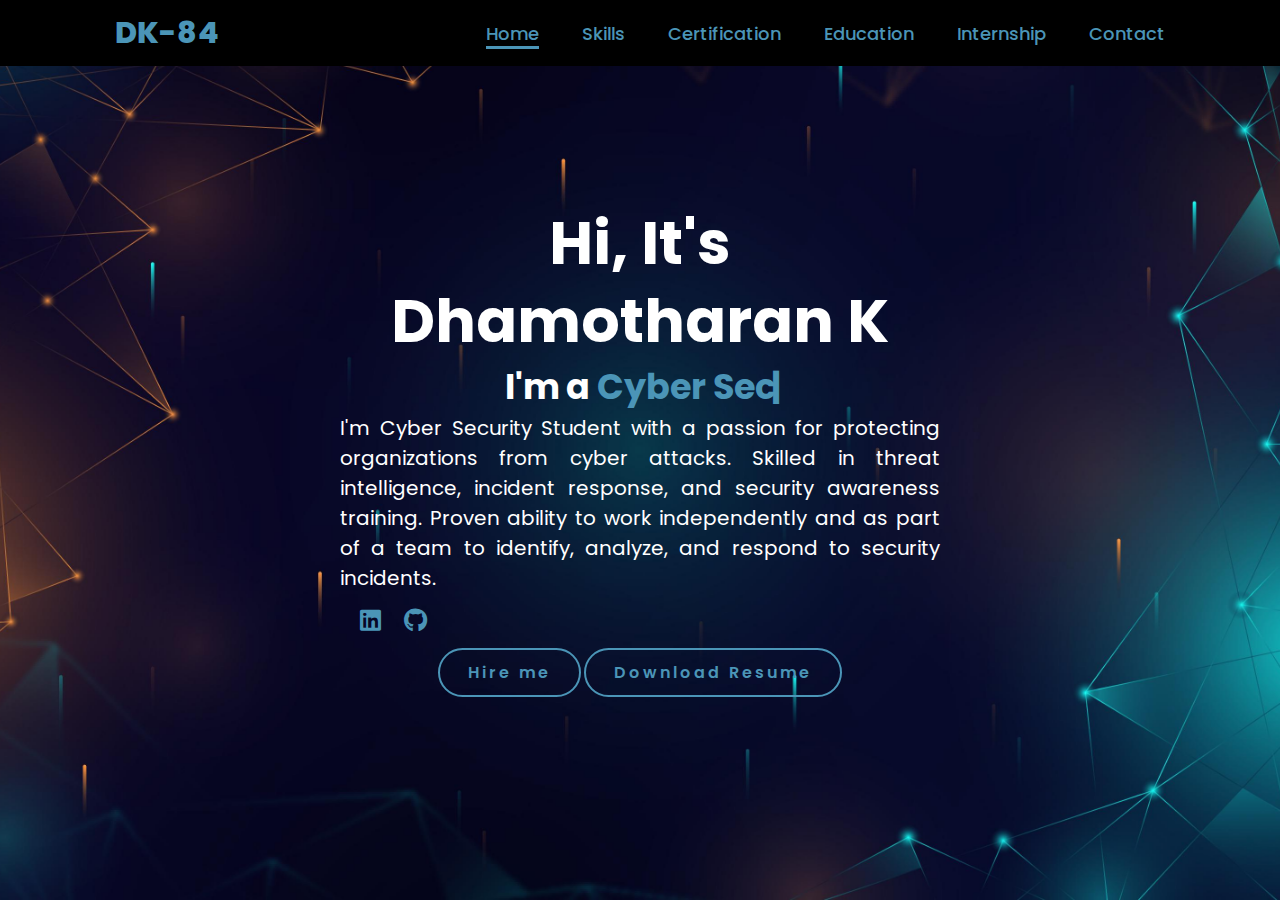
<file: index.html>
<!DOCTYPE html>
<html lang="en">
    
<head>
    <meta charset="UTF-8">
    <meta name="viewport" content="width=device-width, initial-scale=1.0">
    <link rel="stylesheet" href="https://cdnjs.cloudflare.com/ajax/libs/font-awesome/6.4.2/css/all.min.css">
    <link rel="stylesheet" href="main.css">
    <title>DK-84</title>
</head>
<body>
    <header>
        <a href="contact.html" class="logo">DK-84</a>

        <nav>
            <a href="#" class="active"> Home</a>
            <a href="skills.html" >Skills</a>
            <a href="certification.html" >Certification</a>
            <a href="education.html" >Education</a>
            <a href="internship.html" >Internship</a>
            <a href="contact.html" >Contact</a>
        </nav>
      </header>
      <section class="home">
        <div class="home-img">
        </div>
        <div class="home-content">
          <h1>Hi, It's <span>Dhamotharan K</span></h1>
          <h3 class="typing-text">I'm a <span></span></h3>
          <p>I'm Cyber Security Student with a passion for protecting organizations from cyber attacks. Skilled in threat intelligence, incident response, and security awareness training. Proven ability to work independently and as part of a team to identify, analyze, and respond to security incidents.</p>
            <div class="social-icons">
                <a href="https://linkedin.com/in/dhamotharankumaran"><i class="fa-brands fa-linkedin"></i></a>
                <a href="https://github.com/Dhamotharan-K-84"><i class="fa-brands fa-github"></i></a>
            </div>
            <a href="contact.html" class="btn">Hire me</a>
            <a href="/Resume/Dhamotharan K_CSE-CS_KSRIET.pdf" class="btn">Download Resume</a>
        </div>
        
    </section>
    <script>
        const typedText = document.querySelector(".typing-text span");
        const words = ["Cyber Security Practitioner", "Java Developer", "Pen. Tester", "Full Stack Developer"];
        let wordIndex = 0, charIndex = 0;
        let isDeleting = false;
        let typingSpeed = 100; // Constant speed for typing and deleting
      
        function typeEffect() {
          let currentWord = words[wordIndex];
      
          if (isDeleting) {
            charIndex--;
          } else {
            charIndex++;
          }
      
          typedText.textContent = currentWord.substring(0, charIndex);
      
          if (!isDeleting && charIndex === currentWord.length) {
            setTimeout(() => { isDeleting = true; }, 1000); // Pause before deleting
          } else if (isDeleting && charIndex === 0) {
            isDeleting = false;
            wordIndex = (wordIndex + 1) % words.length; // Move to the next word
          }
      
          setTimeout(typeEffect, typingSpeed); // Constant speed for both typing & deleting
        }
      
        document.addEventListener("DOMContentLoaded", typeEffect);
      </script>
          
</body>
</html>
</file>
<file: main.css>
@import url('https://fonts.googleapis.com/css2?family=Poppins:wght@100;200;300;400;500;600&display=swap');
*{
    margin: 0;
    padding: 0;
    box-sizing: border-box;
    text-decoration: none;
    border: none;
    outline: none;
    font-family: 'Poppins', sans-serif;
}
html{
    font-size: 62.5%;
}
body{
    width: 100%;
    height: 100vh;
    overflow-x: hidden;
    background-color: rgb(0, 0, 0);
    color: white;
}
header{
    margin-top: 0px;
    position: fixed;
    top: 0;
    left: 0;
    width: 100%;
    padding: 1rem 9%;
    background-color: black;
    filter: drop-shadow(10px);
    display: flex;
    justify-content: space-between;
    align-items: center;
    z-index: 100;
}
.logo{
    font-size: 3rem;
    color: #4b95b7;
    font-weight: 800;
    cursor: pointer;
    transition: 0.5s ease;
}
.logo:hover{
    transform: scale(1.1);
}
nav a{
    font-size: 1.8rem;
    color: #4b95b7;
    margin-left: 4rem;
    font-weight: 500;
    transition: 0.3s ease;
    border-bottom: 3px solid transparent;
}
nav a:hover,
nav a.active{
    color: #4b95b7;
    border-bottom: 3px solid #4b95b7;
}
@media(max-width:995px){
    nav{
        position: sticky;
        display: none;
        top: 0;
        right: 0;
        width: 40%;
        border-left: 3px solid #4b95b7;
        border-bottom: 3px solid #4b95b7;
        border-bottom-left-radius: 2rem;
        padding: 1rem solid;
        background-color: #161616;
        border-top: 0.1rem solid rgba(0,0,0,0.1);
    }
    nav.active{
        display: block;
    }
    nav a{
        display: block;
        font-size: 2rem;
        margin: 3rem 0;
    }
    nav a:hover,
    nav a.active{
        padding: 1rem;
        border-radius: 0.5rem;
        border-bottom: 0.5rem solid #4b95b7;
    }
}
section{
    min-height: 100vh;
    padding: 5rem 9% 5rem;
}
/* Add background to index page */
.home {
    position: relative;
    background: url('Images/5096160.jpg') no-repeat center center/cover;
    min-height: 100vh;
    display: flex;
    align-items: center;
    text-align: center;
}

/* Dark overlay for better readability */
.overlay {
    position: absolute;
    top: 0;
    left: 0;
    width: 100%;
    height: 100%;
    background: rgba(0, 0, 0, 0.5); /* Dark overlay effect */
    z-index: 1;
}

/* Ensure content is above the overlay */
.home-content {
    position: relative;
    z-index: 2;
    max-width: 600px;
    color: white;
}

.home .home-content h1{
    font-size: 6rem;
    font-weight: 700;
    line-height: 1.3;
}
.typing-text span {
    display: inline-block;
    color: #4b95b7;
    font-weight: bold;
    white-space: nowrap;
    /* overflow: hidden; */
    max-width: 100%;
    font-size: clamp(1.5rem, 4vw); /* Auto-scales with screen */
}

.home-content h3 {
    font-size: 3.5rem;     
    font-weight: 700;
    width: 100%;
    overflow: hidden;
    white-space: nowrap;
}

.home-content p{
    text-align: justify;
    font-size: 2rem;
}
.home-img{
    border-radius: 50%;
}
.home-img img{
    position: relative;
    width: 32vw;
    border-radius: 50%;
    box-shadow: 0 0 25px solid #4b95b7;
    cursor: pointer;
    transition: 0.2s linear;
}
.home-img img:hover{
    font-size: 1.8rem;
    font-weight: 500;
}
.social-icons {
    text-align: left;
    padding: 10px;
}

.social-icons a {
    display: inline-block;
    margin: 0 10px;
    font-size: 24px;
    color: #4b95b7;
    transition: 0.3s ease-in-out;
}

.social-icons a:hover {
    color: #ffffff;
    background-color: transparent;
}

.btn{
    display: inline-flex;
    padding: 1rem 2.8rem;
    background-color: transparent;
    border-radius: 4.5rem;
    font-size: 1.6rem;
    color: #4b95b7;
    letter-spacing: 0.3rem;
    font-weight: 600;
    border: 2px solid #4b95b7;
    transition: 0.3s ease;
    cursor: pointer;
    
}
.btn:hover{
    transform: scale3d(1.03);
    background-color: #4b95b7;
    color: black;
    box-shadow: 0 0 25px #4b95b7;
}
.typing-text span {
    position: relative;
    font-weight: bold;
    color: #4b95b7;
    width: fit-content;
}

.typing-text span::after {
    content: "|"; /* The cursor */
    position: absolute;
    right: -5px;
    animation: blink 0.75s infinite; /* Cursor blink effect */
}

/* Cursor blink effect */
@keyframes blink {
    50% {
        opacity: 0;
    }
}

@media (max-width: 1000px){
    .home{
        gap: 4rem;
    }
}
@media(max-width:995px){
    .home{
        flex-direction: column;
        margin: 5rem 4rem;
    }
    .home .home-content h3{
        font-size: 2.5rem;
    }
    .home-content h1{
        font-size: 5rem;
    }
    .home-img img{
        width: 70vw;
        margin-top: 4rem;
    }
}
@media (max-width: 1000px){
    .home{
        gap: 4rem;
    }
}
@media(max-width:995px){
    .home{
        flex-direction: column;
        margin: 5rem 4rem;
    }
    .home .home-content h3{
        font-size: 2.5rem;
    }
    .home-content h1{
        font-size: 5rem;
    }
    .home-img img{
        width: 70vw;
        margin-top: 4rem;
    }
}

/* Skills Section */
.skills {
    padding: 100px 10%;
    text-align: center;
    background: #0b0c10;
    color: #4b95b7;
    background: url('Images/sl_031420_28950_10.jpg') no-repeat center center/cover;
}

.section-title {
    font-size: 2.5rem;
    font-weight: 700;
    color: #66fcf1;
    margin-bottom: 40px;
}

.skills-container {
    display: grid;
    grid-template-columns: repeat(auto-fit, minmax(300px, 1fr));
    gap: 30px;
    justify-content: center;
    align-items: center;
}

.skill-box {
    background: #1f2833;
    padding: 20px;
    border-radius: 10px;
    box-shadow: 0 4px 10px rgba(0, 0, 0, 0.2);
    transition: 0.3s;
    text-align: center;
}

.skill-box:hover {
    transform: scale(1.05);
    background: #45a29e;
}

.skill-box i {
    font-size: 40px;
    color: #66fcf1;
    margin-bottom: 10px;
}

.skill-box h3 {
    font-size: 22px;
    margin-bottom: 32px;
    color: #ffffff;
}

.skill-box p {
    font-size: 16px;
    color: white;
    font-weight: bold;
}

/* Responsive Design */
@media (max-width: 768px) {
    .skills-container {
        grid-template-columns: 1fr;
    }
}

.services{
    padding: 100px 10%;
    text-align: center;
    background: #0b0c10;
    color: white(254, 252, 252);
}
.education{
    padding: 100px 10%;
    text-align: center;
    background: #0b0c10;
    color: white(254, 252, 252);
    font-size: 80px;
    background: url('/Images/5056413.jpg') no-repeat center center/cover;
    
}

.services-container{
    display: flex;
    flex-wrap: wrap;
    justify-content: center;
    gap: 20px;
}

.service-box {
    background: #1f2833;
    padding: 20px;
    border-radius: 10px;
    width: 300px;
    transition: 0.3s;
}
.experience{
    padding: 100px 10%;
    text-align: center;
    background: #0b0c10;
    color: white(254, 252, 252);
    font-size: medium;
    background: url('Images/23148.jpg') no-repeat center center/cover;
    
}
.experience-container {
    display: grid;
    grid-template-columns: repeat(auto-fit, minmax(300px, 1fr));
    gap: 30px;
    width: 100%;
    max-width: 1200px;
    align-items: center;
}

.experience-box {
    background: #1f2833;
    padding: 20px;
    border-radius: 10px;
    text-align: center;
    transition: 0.3s;
    box-shadow: 0 4px 10px rgba(0, 0, 0, 0.2);
    display: flex;
    flex-direction: column;
    align-items: center;
    gap: 10px;
}

.experience-header {
    background: #4b95b7;
    color: black;
    font-size: 22px;
    font-weight: bold;
    padding: 10px;
    width: 100%;
    text-align: center;
    border-radius: 10px 10px 0 0;
}

.experience-content {
    background: transparent;
    color: whitesmoke;
    font-weight: bolder;
    font-size: 16px;
    padding: 15px;
    width: 100%;
    text-align: bottom;
    border-radius: 0 0 10px 10px;
}


/* Each education entry */
.education-entry {
    display: flex;
    flex-direction: row-reverse; /* Stack degree & institution */
    gap: 20px; /* Space between boxes */
    align-items: center;
    width: 100%;
}

/* Degree & Institution Box */
.degree-box, .institution-box {
    width: 450px; /* Keep a consistent width */
    padding: 10px;
    text-align: center;
    border-radius: 6px;
    
}

/* Degree Box Styling */
.degree-box {
    background: #1f2833;
    font-size: 2rem;
    font-weight: bold;
    color: white;
}

/* Institution Box Styling */
.institution-box {
    background: #4b95b7;
    font-size: 1.8rem;
    color: black;
    font-weight: bolder;
}

/* Hover Effect */
.degree-box:hover, .institution-box:hover {
    transform: scale(1.25);
    transition: 0.369s ease-in-out;
}



/* Responsive Adjustments */
@media (max-width: 992px) { /* Tablets */
    .education-container {
        grid-template-columns: repeat(2, 1fr); /* 2 columns */
    }
}

@media (max-width: 600px) { /* Mobile */
    .education-container {
        grid-template-columns: 1fr; /* 1 column */
    }
}



.service-box:hover, .experience-box:hover {
    background: #4b95b7;
}

/* 🌟 Default Styles (for larger screens above 1200px) */
@media (min-width: 1200px) {
    .container {
        max-width: 1100px;
        margin: auto;
    }
}

/* 📏 Large Tablets & Small Laptops (Between 992px - 1199px) */
@media (max-width: 1199px) {
    .home-content h1 {
        font-size: 4rem;
    }
    .home-content p {
        font-size: 1.4rem;
    }
    .social-icons a {
        font-size: 22px;
    }
}

/* 📱 Tablets & Medium Screens (Between 768px - 991px) */
@media (max-width: 991px) {
    header {
        flex-direction: column;
        padding: 15px;
        text-align: center;
    }
    
    nav {
        display: none;
        flex-direction: column;
        width: 100%;
        position: absolute;
        top: 60px;
        left: 0;
        background: #1f2833;
        text-align: center;
        padding: 10px;
        box-shadow: 0 4px 10px rgba(0, 0, 0, 0.2);
    }

    nav.active {
        display: flex;
    }

    nav a {
        display: block;
        padding: 10px;
        font-size: 18px;
    }

    .hamburger {
        display: block;
    }

    .home {
        flex-direction: column;
        background: url('/5096160.jpg') no-repeat center center/cover;
        padding: 60px 5%;
    }

    .home-img img {
        width: 180px;
        height: 180px;
    }

    .home-content {
        margin-left: 0;
        text-align: center;
    }

    .skills-container,
    .services-container,
    .experience-container {
        grid-template-columns: 1fr 1fr;
        gap: 15px;
    }
}

/* 📲 Mobile Devices (Between 576px - 767px) */
@media (max-width: 767px) {
    .home-content h1 {
        font-size: 3rem;
    }

    .home-content p {
        font-size: 1.2rem;
    }

    .btn {
        font-size: 16px;
        padding: 10px 20px;
    }

    .skills-container,
    .services-container,
    .experience-container {
        grid-template-columns: 1fr;
    }

    .social-icons {
        flex-direction: row;
        gap: 5px;
    }
}

/* 📍 Extra Small Devices (Below 576px) */
@media (max-width: 575px) {
    .home {
        padding: 40px 5%;
    }

    .home-content h1 {
        font-size: 2.5rem;
    }

    .home-content p {
        font-size: 1rem;
    }

    .social-icons {
        flex-direction: column;
        align-items: center;
    }

    .home-img img {
        width: 150px;
        height: 150px;
    }

    .btn {
        font-size: 14px;
        padding: 8px 15px;
    }
}
/* 🌟 General Section Styling */
section {
    min-height: 100vh;
    display: flex;
    flex-direction: column;
    justify-content: center;
    align-items: center;
    padding: 100px 10%;
    text-align: center;
    background: #0b0c10;
    color: white;
}

/* 🌟 Ensure Sections Have Proper Spacing */
.skills, .services, .experience, .contact {
    padding: 100px 10%;
}

/* 🟢 Ensure Section Titles are Centered */
.section-title {
    font-size: 3rem;
    font-weight: 700;
    color: turquoise;
    margin-bottom: 40px;
    text-align: center;
}

/* 🔷 Grid Layout for Sections */
.skills-container, 
.services-container, 
.experience-container {
    display: grid;
    grid-template-columns: repeat(auto-fit, minmax(300px, 1fr));
    gap: 30px;
    width: 100%;
    max-width: 1200px;
}

/* 🔹 Ensure Section Content is Centered */
.skill-box, .service-box, .experience-box {
    background: #1f2833;
    padding: 20px;
    border-radius: 10px;
    text-align: center;
    transition: 0.3s;
    box-shadow: 0 4px 10px rgba(0, 0, 0, 0.2);
}

.skill-box:hover, .service-box:hover{
    transform: scale(1.05);
    background: rgb(89, 215, 235);
}
.experience-box:hover {
    transform: scale(1.05);
    background:transparent;
}

/* 🔸 Improve Contact Form Alignment */
.contact form {
    display: flex;
    flex-direction: column;
    align-items: center;
    gap: 15px;
    width: 100%;
    max-width: 500px;
}

.contact input, .contact textarea {
    width: 100%;
    padding: 10px;
    font-size: 1rem;
    border: none;
    border-radius: 5px;
}

.contact button {
    padding: 12px 25px;
    background: #66fcf1;
    color: black;
    font-size: 18px;
    font-weight: bold;
    border: none;
    border-radius: 5px;
    cursor: pointer;
    transition: 0.3s;
}

.contact button:hover {
    background: #45a29e;
}

/* Certification Section */
.certification-section {
    padding: 50px 20px;
}
.certification-container {
    display: flex;
    flex-wrap: wrap;
    justify-content: center;
    gap: 20px;
}
.certification-card {
    background: white;
    padding: 15px;
    border-radius: 10px;
    box-shadow: 0 4px 8px rgba(0, 0, 0, 0.1);
    max-width: 40px;
    text-align: center;
}
.certification-card img {
    width: 10%;
    height: 60px;
    border-radius: 5px;
}
h2 {
    color: #333;
}
.certification h3 {
    display: block;
    font-size: 3rem;
    margin-block-start: 1em;
    margin-block-end: 1em;
    margin-inline-start: 0px;
    margin-inline-end: 0px;
    font-weight: bold;
    unicode-bidi: isolate;
}

.certification p {
    display: block;
    font-size: 2.69rem;
    margin-block-start: 1em;
    margin-block-end: 1em;
    margin-inline-start: 0px;
    margin-inline-end: 0px;
    font-weight: bold;
    unicode-bidi: isolate;
}
/* Contact Page Styling */
.contact {
    text-align: center;
    padding: 100px 10%;
    background: #0b0c10;
    color: white;
    font-size: medium;
}

/* Contact Form */
.contact-container {
    display: flex;
    flex-wrap: wrap;
    justify-content: center;
    align-items: flex-start;
    gap: 50px;
    margin-top: 30px;
}

/* Form Styling */
form {
    display: flex;
    flex-direction: column;
    width: 400px;
    background: #1f2833;
    padding: 20px;
    border-radius: 10px;
    box-shadow: 0 4px 10px rgba(0, 0, 0, 0.2);
}

form input,
form textarea {
    width: 100%;
    padding: 12px;
    margin-bottom: 20px;
    border-radius: 5px;
    border: none;
    font-size: 16px;
    background: #0b0c10;
    color: white;
}

/* Submit Button */
form .btn {
    background: whitesmoke;
    margin-top: 10px;
    color: black;
    font-size: 18px;
    font-weight: bold;
    border: none;
    cursor: pointer;
    border-radius: 5px;
    transition: 0.3s;
    position: static;
}

form .btn:hover {
    background: #4b95b7;
}

/* Contact Details */
.contact-details {
    background: #1f2833;
    padding: 20px;
    border-radius: 10px;
    width: 350px;
    text-align: left;
    box-shadow: 0 4px 10px rgba(0, 0, 0, 0.2);
    
}

.contact-details h3 {
    font-size: 2rem;
    color: #4b95b7;
    margin-bottom: 15px;
}

.contact-details p {
    font-size: 2rem;
    margin: 10px 0;
    color: white;
}

.contact-details i {
    color: #4b95b7;
    margin-right: 10px;
}


/* Responsive Design */
@media (max-width: 768px) {
    .contact-container {
        flex-direction: column;
        align-items: center;
    }
    
    form {
        width: 100%;
        max-width: 400px;
    }

    .contact-details {
        width: 100%;
        max-width: 400px;
    }
}
/* 🌟 Internship Section */
.experience {
    text-align: center;
    padding: 100px 10%;
    background: #0b0c10;
    color: white;
    background: url('Images/23148.jpg') no-repeat center center/cover;
}

/* 🌟 Internship Container */
.experience-container {
    display: flex;
    flex-wrap: wrap;
    justify-content: center;
    gap: 30px;
}

/* 🌟 Internship Box */
.experience-box {
    width: 320px;
    height: 220px;
    perspective: 1000px; /* Enables 3D effect */
    cursor: pointer;
}

/* 🌟 Inner Box that Flips */
.experience-inner {
    position: relative;
    width: 100%;
    height: 100%;
    transform-style: preserve-3d;
    transition: transform 0.6s ease-in-out;
}

/* 🌟 Front & Back of the Box */
.experience-front, .experience-back {
    position: absolute;
    width: 100%;
    height: 100%;
    backface-visibility: hidden;
    border-radius: 10px;
    display: flex;
    flex-direction: column;
    align-items: center;
    justify-content: center;
    text-align: center;
    padding: 20px;
    box-shadow: 0 4px 10px rgba(0, 0, 0, 0.2);
}

/* 🌟 Front Side */
.experience-front {
    background: #1f2833;
    color: #4b95b7;
    font-size: 18px;
    font-weight: bold;
    display: flex;
    align-items: center;
    justify-content: center;
}

/* 🌟 Back Side */
.experience-back {
    background: #4b95b7;
    color: black;
    transform: rotateY(180deg);
    font-size: 16px;
    display: flex;
    flex-direction: column;
    justify-content: center;
    font-weight: bolder;
}

.experience-back p {
    margin: 5px 0;
    font-size: 16px;
    font-weight: 500;
}

/* 🌟 Hover Effect for Desktop */
.experience-box:hover .experience-inner {
    transform: rotateY(180deg);
}

/* 🌟 Mobile Click Effect */
.experience-box.flipped .experience-inner {
    transform: rotateY(180deg);
}

/* 🌟 Responsive Adjustments */
@media (max-width: 1024px) {
    .experience-container {
        gap: 20px;
    }

    .experience-box {
        width: 280px;
        height: 200px;
    }
}

@media (max-width: 768px) {
    .experience-container {
        flex-direction: column;
        align-items: center;
    }

    .experience-box {
        width: 90%;
    }
}
/* 🌟 Certifications Section */
#certifications {
    text-align: center;
    padding: 100px 5%;
    background: #0b0c10;
    color: white;
    background: url('Images/070153065255.jpg') no-repeat center center/cover;
}

/* 🌟 Larger Slider Container */
.slider {
    position: relative;
    display: flex;
    align-items: center;
    overflow: hidden;
    max-width: 1400px; /* Increased width */
    margin: auto;
    border-radius: 15px;
    padding: 30px;
}

/* 🌟 Larger Slide Track */
.slider-track {
    display: flex;
    transition: transform 0.5s ease-in-out;
    width: max-content;
}

/* 🌟 Larger Each Slide */
.slide {
    min-width: 500px; /* Increased width */
    height: 450px; /* Increased height */
    margin: 20px;
    border-radius: 15px;
    overflow: hidden;
    background: #1f2833;
    padding: 25px;
    box-shadow: 0 6px 14px rgba(0, 0, 0, 0.4);
    text-align: center;
}

/* 🌟 Larger Image */
.slide img {
    width: 100%;
    height: 350px; /* Adjusted height */
    border-radius: 12px;
    transition: transform 0.3s ease-in-out;
}

/* 🌟 Larger Certification Name */
.slide p {
    font-size: 2rem; /* Increased font size */
    color: white;
    margin-top: 15px;
    font-weight: bold;
}

/* 🌟 Hover Effect */
.slide img:hover {
    transform: scale(1.07);
}

/* 🌟 Larger Navigation Buttons */
button {
    position: absolute;
    top: 50%;
    transform: translateY(-50%);
    background: whitesmoke;
    border: none;
    color: rgb(0, 0, 0);
    font-size: 40px; /* Increased button size */
    cursor: pointer;
    padding: 25px; /* Increased padding */
    border-radius: 50%;
    transition: 0.3s ease-in-out;
    z-index: 10;
}

/* 🌟 Hover Effect */
button:hover {
    background: rgba(255, 255, 255, 0.6);
}

/* 🌟 Button Positions */
#prevBtn {
    left: 15px;
}

#nextBtn {
    right: 15px;
}

/* 🌟 Responsive Design */
@media (max-width: 1200px) {
    .slider {
        max-width: 1000px;
    }

    .slide {
        min-width: 400px;
        height: 400px;
    }

    .slide img {
        height: 300px;
    }

    .slide p {
        font-size: 1.3rem;
    }

    button {
        font-size: 35px;
        padding: 20px;
    }
}

@media (max-width: 768px) {
    .slider {
        max-width: 700px;
    }

    .slide {
        min-width: 350px;
        height: 350px;
    }

    .slide img {
        height: 250px;
    }

    .slide p {
        font-size: 1.2rem;
    }

    button {
        font-size: 30px;
        padding: 15px;
    }
}

@media (max-width: 480px) {
    .slider {
        max-width: 95%;
    }

    .slide {
        min-width: 300px;
        height: 320px;
    }

    .slide img {
        height: 220px;
    }

    .slide p {
        font-size: 1rem;
    }

    button {
        font-size: 26px;
        padding: 12px;
    }
}
</file>
